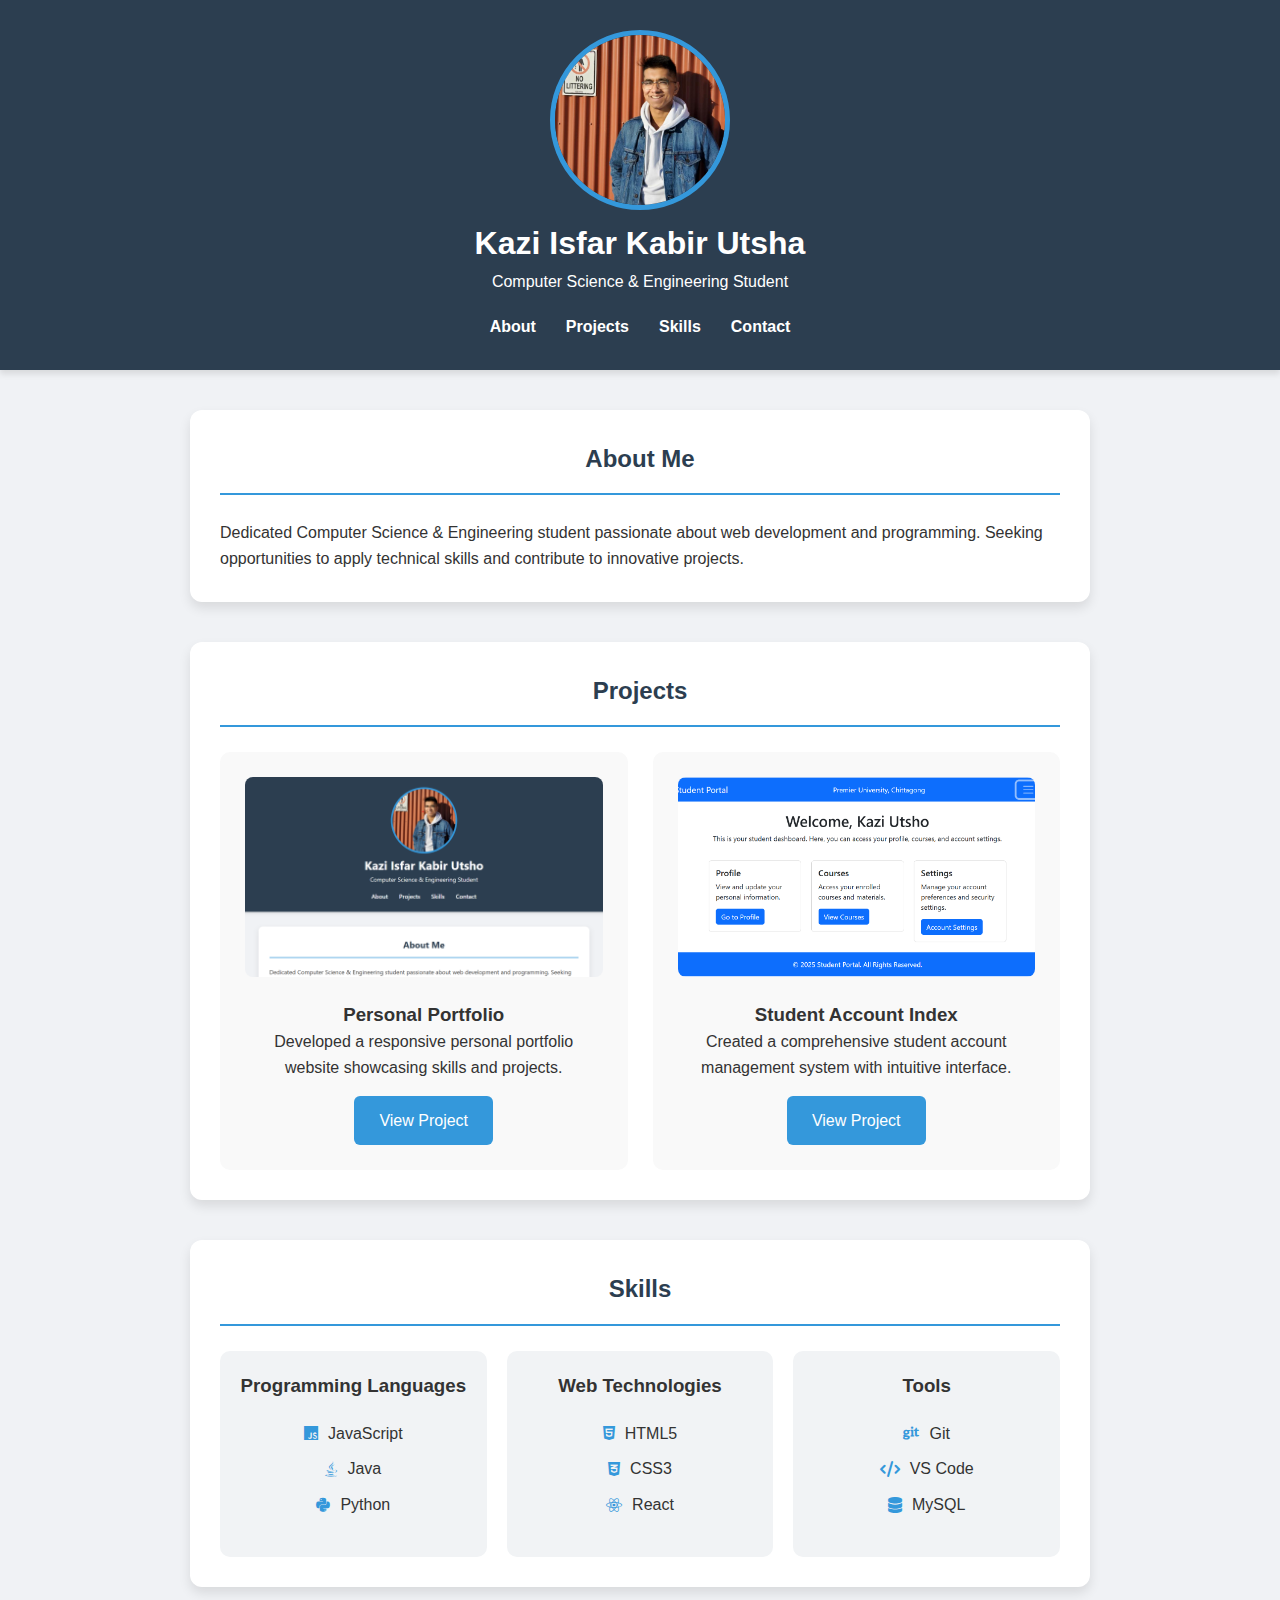
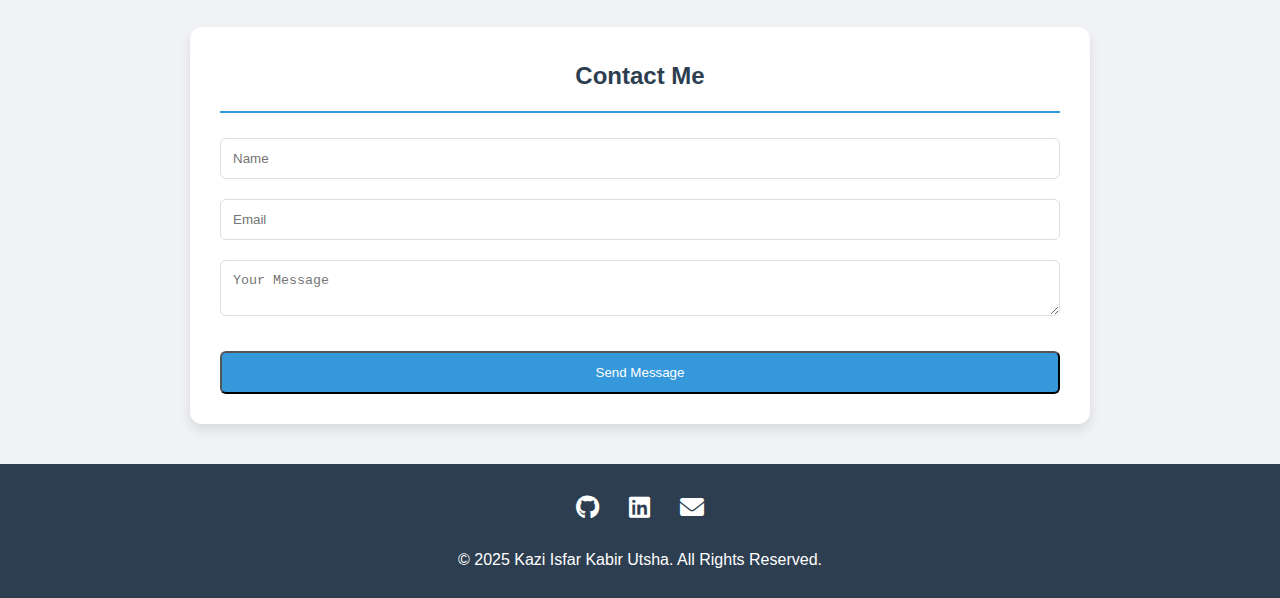
<file: index.html>
<!DOCTYPE html>
<html lang="en">
<head>
    <meta charset="UTF-8">
    <meta name="viewport" content="width=device-width, initial-scale=1.0">
    <title>Kazi Isfar Kabir Utsho - Portfolio</title>
    <link rel="stylesheet" href="https://cdnjs.cloudflare.com/ajax/libs/font-awesome/6.0.0/css/all.min.css">
    <style>
        :root {
            --primary-color: #2c3e50;
            --secondary-color: #3498db;
            --background-color: #f0f2f5;
            --text-color: #333;
            --card-background: #ffffff;
        }

        * {
            margin: 0;
            padding: 0;
            box-sizing: border-box;
        }

        body {
            font-family: 'Segoe UI', Tahoma, Geneva, Verdana, sans-serif;
            line-height: 1.6;
            background-color: var(--background-color);
            color: var(--text-color);
        }

        header {
            background-color: var(--primary-color);
            color: white;
            padding: 30px 0;
            text-align: center;
            box-shadow: 0 4px 6px rgba(0,0,0,0.1);
        }

        .profile-container {
            margin-bottom: 20px;
        }

        .profile-pic {
            border-radius: 50%;
            width: 180px;
            height: 180px;
            object-fit: cover;
            border: 5px solid var(--secondary-color);
            transition: transform 0.3s ease;
        }

        .profile-pic:hover {
            transform: scale(1.05);
        }

        nav ul {
            display: flex;
            justify-content: center;
            list-style: none;
            gap: 30px;
            margin-top: 20px;
        }

        nav a {
            text-decoration: none;
            color: white;
            font-weight: 600;
            position: relative;
            transition: color 0.3s ease;
        }

        nav a::after {
            content: '';
            position: absolute;
            width: 0;
            height: 2px;
            bottom: -5px;
            left: 0;
            background-color: var(--secondary-color);
            transition: width 0.3s ease;
        }

        nav a:hover {
            color: var(--secondary-color);
        }

        nav a:hover::after {
            width: 100%;
        }

        .section {
            max-width: 900px;
            margin: 40px auto;
            padding: 30px;
            background-color: var(--card-background);
            border-radius: 12px;
            box-shadow: 0 6px 12px rgba(0,0,0,0.1);
        }

        .section h2 {
            color: var(--primary-color);
            border-bottom: 2px solid var(--secondary-color);
            padding-bottom: 15px;
            margin-bottom: 25px;
            text-align: center;
        }

        .project-grid {
            display: grid;
            grid-template-columns: repeat(auto-fit, minmax(250px, 1fr));
            gap: 25px;
        }

        .project-card {
            background-color: #f9f9f9;
            padding: 25px;
            border-radius: 10px;
            text-align: center;
            transition: transform 0.3s ease, box-shadow 0.3s ease;
        }

        .project-card:hover {
            transform: translateY(-10px);
            box-shadow: 0 10px 20px rgba(0,0,0,0.1);
        }

        .btn {
            display: inline-block;
            background-color: var(--secondary-color);
            color: white;
            padding: 12px 25px;
            text-decoration: none;
            border-radius: 6px;
            margin-top: 15px;
            transition: background-color 0.3s ease, transform 0.3s ease;
        }

        .btn:hover {
            background-color: var(--primary-color);
            transform: translateY(-3px);
        }

        .skills-container {
            display: flex;
            justify-content: space-between;
            gap: 20px;
        }

        .skill-category {
            flex: 1;
            background-color: #f1f3f5;
            padding: 20px;
            border-radius: 10px;
            text-align: center;
            transition: transform 0.3s ease;
        }

        .skill-category:hover {
            transform: scale(1.05);
        }

        .skill-category ul {
            list-style: none;
            padding: 10px;
        }

        .skill-category li {
            display: flex;
            align-items: center;
            justify-content: center;
            margin: 10px 0;
            font-weight: 500;
        }

        .skill-category li i {
            margin-right: 10px;
            color: var(--secondary-color);
        }

        #contact-form {
            display: flex;
            flex-direction: column;
            gap: 20px;
        }

        #contact-form input,
        #contact-form textarea {
            padding: 12px;
            border: 1px solid #ddd;
            border-radius: 6px;
            transition: border-color 0.3s ease;
        }

        #contact-form input:focus,
        #contact-form textarea:focus {
            outline: none;
            border-color: var(--secondary-color);
        }

        footer {
            background-color: var(--primary-color);
            color: white;
            text-align: center;
            padding: 25px;
        }

        .social-links {
            display: flex;
            justify-content: center;
            gap: 30px;
            margin-bottom: 20px;
        }

        .social-icon {
            color: white;
            text-decoration: none;
            font-size: 24px;
            transition: color 0.3s ease;
        }

        .social-icon:hover {
            color: var(--secondary-color);
        }
        .project-card .project-image {
    width: 100%;
    height: 200px;
    object-fit: cover;
    border-radius: 8px;
    margin-bottom: 15px;
    transition: transform 0.3s ease;
}

.project-card:hover .project-image {
    transform: scale(1.05);
}
        @media screen and (max-width: 768px) {
            .skills-container {
                flex-direction: column;
            }
            
            nav ul {
                flex-direction: column;
                align-items: center;
                gap: 15px;
            }
        }
    </style>
</head>
<body>
    <header>
        <div class="profile-container">
            <img src="./profile.jpg" alt="Kazi Isfar Kabir Utsha" class="profile-pic">
            <h1>Kazi Isfar Kabir Utsha</h1>
            <p class="subtitle">Computer Science & Engineering Student</p>
        </div>
        <nav>
            <ul>
                <li><a href="#about">About</a></li>
                <li><a href="#projects">Projects</a></li>
                <li><a href="#skills">Skills</a></li>
                <li><a href="#contact">Contact</a></li>
            </ul>
        </nav>
    </header>

    <main>
        <section id="about" class="section">
            <h2>About Me</h2>
            <p>Dedicated Computer Science & Engineering student passionate about web development and programming. Seeking opportunities to apply technical skills and contribute to innovative projects.</p>
        </section>

        <section id="projects" class="section">
            <h2>Projects</h2>
            <div class="project-grid">
                <div class="project-card">
                    <img src="./project1.png" alt="Personal Portfolio" class="project-image">
                    <h3>Personal Portfolio</h3>
                    <p>Developed a responsive personal portfolio website showcasing skills and projects.</p>
                    <a href="./index.html" class="btn">View Project</a>
                </div>
                <div class="project-card">
                    <img src="./project2.png" alt="Student Account Index" class="project-image">
                    <h3>Student Account Index</h3>
                    <p>Created a comprehensive student account management system with intuitive interface.</p>
                    <a href="./sli/index.html" class="btn">View Project</a>
                </div>

            </div>
        </section>

        <section id="skills" class="section">
            <h2>Skills</h2>
            <div class="skills-container">
                <div class="skill-category">
                    <h3>Programming Languages</h3>
                    <ul>
                        <li><i class="fab fa-js"></i> JavaScript</li>
                        <li><i class="fab fa-java"></i> Java</li>
                        <li><i class="fab fa-python"></i> Python</li>
                    </ul>
                </div>
                <div class="skill-category">
                    <h3>Web Technologies</h3>
                    <ul>
                        <li><i class="fab fa-html5"></i> HTML5</li>
                        <li><i class="fab fa-css3-alt"></i> CSS3</li>
                        <li><i class="fab fa-react"></i> React</li>
                    </ul>
                </div>
                <div class="skill-category">
                    <h3>Tools</h3>
                    <ul>
                        <li><i class="fab fa-git"></i> Git</li>
                        <li><i class="fas fa-code"></i> VS Code</li>
                        <li><i class="fas fa-database"></i> MySQL</li>
                    </ul>
                </div>
            </div>
        </section>

        <section id="contact" class="section">
            <h2>Contact Me</h2>
            <form id="contact-form">
                <input type="text" placeholder="Name" required>
                <input type="email" placeholder="Email" required>
                <textarea placeholder="Your Message" required></textarea>
                <button type="submit" class="btn">Send Message</button>
            </form>
        </section>
    </main>

    <footer>
        <div class="social-links">
            <a href="https://github.com/yourgithub" class="social-icon" target="_blank">
                <i class="fab fa-github"></i>
            </a>
            <a href="http://linkedin.com/in/yourlinkedin" class="social-icon" target="_blank">
                <i class="fab fa-linkedin"></i>
            </a>
            <a href="mailto:kazi176ishfar@gmail.com" class="social-icon">
                <i class="fas fa-envelope"></i>
            </a>
        </div>
        <p>&copy; 2025 Kazi Isfar Kabir Utsha. All Rights Reserved.</p>
    </footer>

    <script>
        document.addEventListener('DOMContentLoaded', () => {
            const contactForm = document.getElementById('contact-form');

            contactForm.addEventListener('submit', (e) => {
                e.preventDefault();
                
                const nameInput = contactForm.querySelector('input[type="text"]');
                const emailInput = contactForm.querySelector('input[type="email"]');
                const messageInput = contactForm.querySelector('textarea');

                if (nameInput.value.trim() === '' || 
                    emailInput.value.trim() === '' || 
                    messageInput.value.trim() === '') {
                    alert('Please fill in all fields');
                    return;
                }

                alert('Message sent successfully! We will get back to you soon.');
                contactForm.reset();
            });

            document.querySelectorAll('a[href^="#"]').forEach(anchor => {
                anchor.addEventListener('click', function (e) {
                    e.preventDefault();
                    document.querySelector(this.getAttribute('href')).scrollIntoView({
                        behavior: 'smooth'
                    });
                });
            });
        });
    </script>
</body>
</html>
</file>
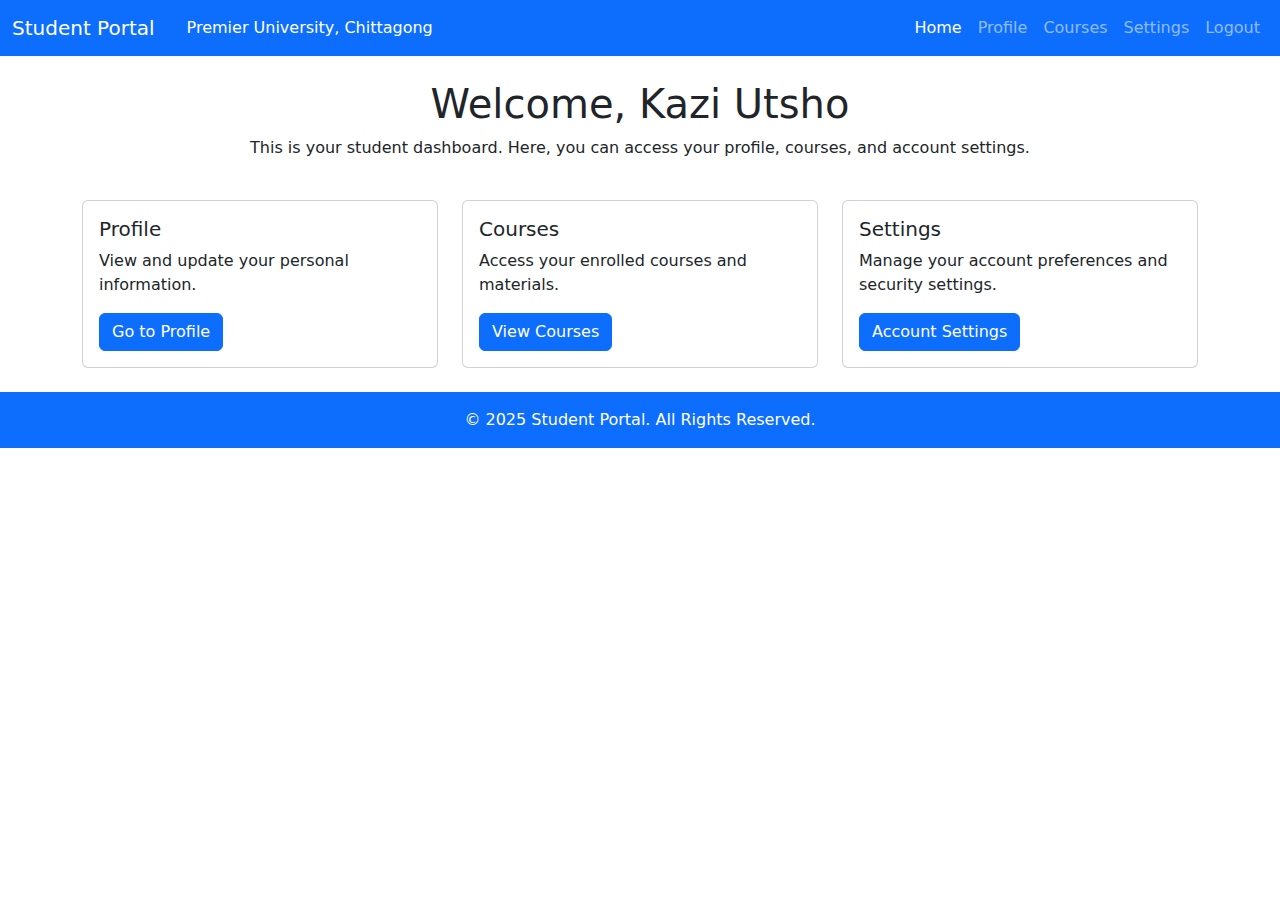
<file: sli/index.html>
<!DOCTYPE html>
<html lang="en">
<head>
    <meta charset="UTF-8">
    <meta name="viewport" content="width=device-width, initial-scale=1.0">
    <title>Student Account</title>
    <link href="https://cdn.jsdelivr.net/npm/bootstrap@5.3.0-alpha1/dist/css/bootstrap.min.css" rel="stylesheet">
</head>
<body>
    <nav class="navbar navbar-expand-lg navbar-dark bg-primary">
        <div class="container-fluid">
            <a class="navbar-brand" href="#">Student Portal</a>
            <span class="navbar-text text-white ms-3">Premier University, Chittagong</span>
            <button class="navbar-toggler" type="button" data-bs-toggle="collapse" data-bs-target="#navbarNav" aria-controls="navbarNav" aria-expanded="false" aria-label="Toggle navigation">
                <span class="navbar-toggler-icon"></span>
            </button>
            <div class="collapse navbar-collapse" id="navbarNav">
                <ul class="navbar-nav ms-auto">
                    <li class="nav-item">
                        <a class="nav-link active" href="#">Home</a>
                    </li>
                    <li class="nav-item">
                        <a class="nav-link" href="#">Profile</a>
                    </li>
                    <li class="nav-item">
                        <a class="nav-link" href="#">Courses</a>
                    </li>
                    <li class="nav-item">
                        <a class="nav-link" href="#">Settings</a>
                    </li>
                    <li class="nav-item">
                        <a class="nav-link" href="#">Logout</a>
                    </li>
                </ul>
            </div>
        </div>
    </nav>

    <div class="container mt-4">
        <div class="row">
            <div class="col-md-12">
                <h1 class="text-center">Welcome, Kazi Utsho</h1>
                <p class="text-center">This is your student dashboard. Here, you can access your profile, courses, and account settings.</p>
            </div>
        </div>

        <div class="row mt-4">
            <div class="col-md-4">
                <div class="card">
                    <div class="card-body">
                        <h5 class="card-title">Profile</h5>
                        <p class="card-text">View and update your personal information.</p>
                        <a href="#" class="btn btn-primary">Go to Profile</a>
                    </div>
                </div>
            </div>
            <div class="col-md-4">
                <div class="card">
                    <div class="card-body">
                        <h5 class="card-title">Courses</h5>
                        <p class="card-text">Access your enrolled courses and materials.</p>
                        <a href="#" class="btn btn-primary">View Courses</a>
                    </div>
                </div>
            </div>
            <div class="col-md-4">
                <div class="card">
                    <div class="card-body">
                        <h5 class="card-title">Settings</h5>
                        <p class="card-text">Manage your account preferences and security settings.</p>
                        <a href="#" class="btn btn-primary">Account Settings</a>
                    </div>
                </div>
            </div>
        </div>
    </div>

    <footer class="bg-light text-center text-lg-start mt-4">
        <div class="text-center p-3 bg-primary text-white">
            © 2025 Student Portal. All Rights Reserved.
        </div>
    </footer>

    <script src="https://cdn.jsdelivr.net/npm/bootstrap@5.3.0-alpha1/dist/js/bootstrap.bundle.min.js"></script>
</body>
</html>
</file>
